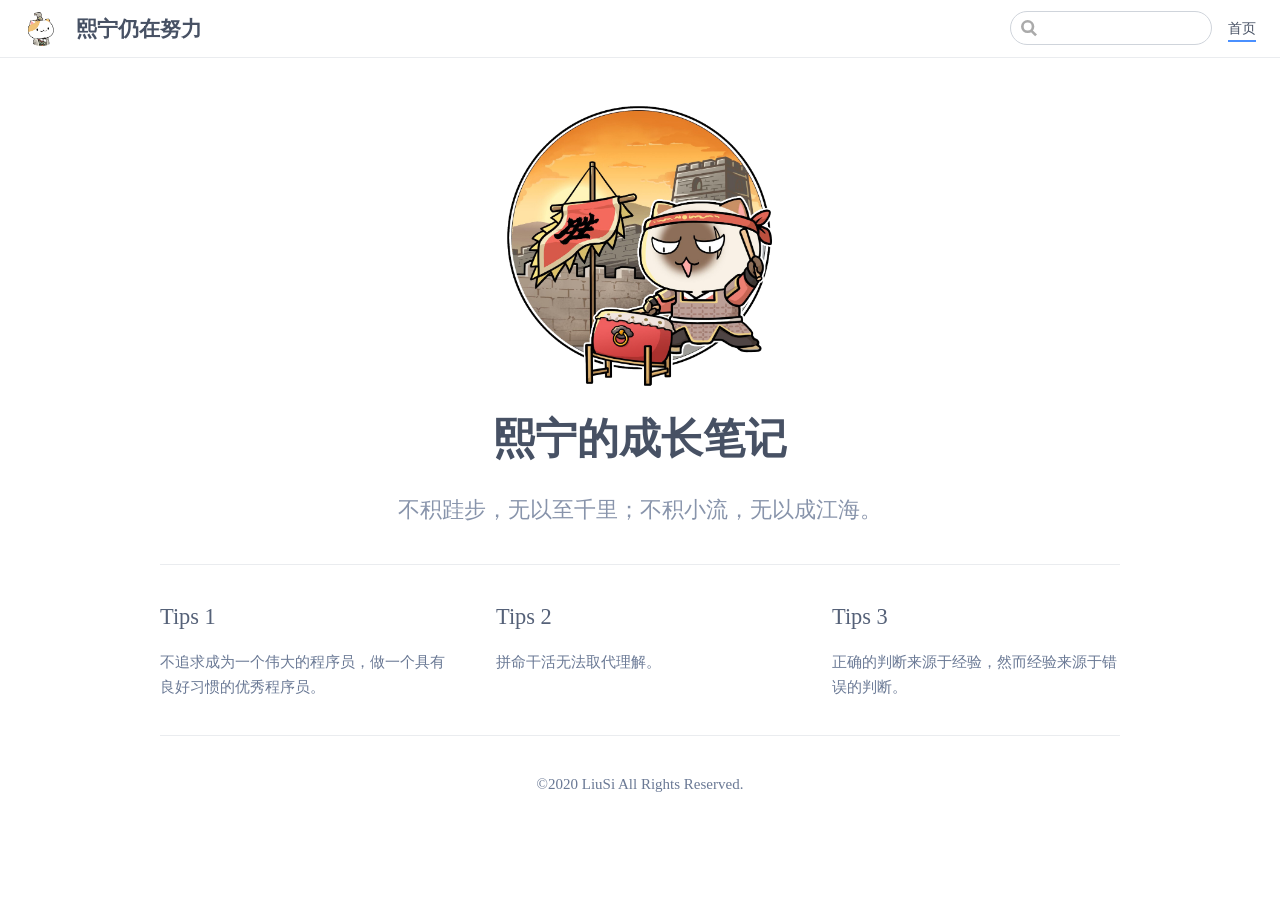
<file: index.html>
<!DOCTYPE html>
<html lang="zh-CN">
  <head>
    <meta charset="utf-8">
    <meta name="viewport" content="width=device-width,initial-scale=1">
    <title>熙宁仍在努力</title>
    <meta name="generator" content="VuePress 1.4.1">
    <link rel="icon" href="/favicon.ico">
    <meta name="description" content="熙宁的成长笔记">
    <link rel="preload" href="/assets/css/0.styles.dd1f9f95.css" as="style"><link rel="preload" href="/assets/js/app.f6659f43.js" as="script"><link rel="preload" href="/assets/js/2.010f5f0e.js" as="script"><link rel="preload" href="/assets/js/6.8e1a3a09.js" as="script"><link rel="prefetch" href="/assets/js/3.d1e9c77b.js"><link rel="prefetch" href="/assets/js/4.b1cb850b.js"><link rel="prefetch" href="/assets/js/5.94f7526c.js"><link rel="prefetch" href="/assets/js/7.97b96099.js">
    <link rel="stylesheet" href="/assets/css/0.styles.dd1f9f95.css">
  </head>
  <body>
    <div id="app" data-server-rendered="true"><div class="theme-container no-sidebar"><header class="navbar"><div class="sidebar-button"><svg xmlns="http://www.w3.org/2000/svg" aria-hidden="true" role="img" viewBox="0 0 448 512" class="icon"><path fill="currentColor" d="M436 124H12c-6.627 0-12-5.373-12-12V80c0-6.627 5.373-12 12-12h424c6.627 0 12 5.373 12 12v32c0 6.627-5.373 12-12 12zm0 160H12c-6.627 0-12-5.373-12-12v-32c0-6.627 5.373-12 12-12h424c6.627 0 12 5.373 12 12v32c0 6.627-5.373 12-12 12zm0 160H12c-6.627 0-12-5.373-12-12v-32c0-6.627 5.373-12 12-12h424c6.627 0 12 5.373 12 12v32c0 6.627-5.373 12-12 12z"></path></svg></div> <a href="/" class="home-link router-link-exact-active router-link-active"><img src="/logo128.png" alt="熙宁仍在努力" class="logo"> <span class="site-name can-hide">熙宁仍在努力</span></a> <div class="links"><div class="search-box"><input aria-label="Search" autocomplete="off" spellcheck="false" value=""> <!----></div> <nav class="nav-links can-hide"><div class="nav-item"><a href="/" class="nav-link router-link-exact-active router-link-active">
  首页
</a></div> <!----></nav></div></header> <div class="sidebar-mask"></div> <aside class="sidebar"><nav class="nav-links"><div class="nav-item"><a href="/" class="nav-link router-link-exact-active router-link-active">
  首页
</a></div> <!----></nav>  <!----> </aside> <main aria-labelledby="main-title" class="home"><header class="hero"><img src="/gu.png" alt="hero"> <h1 id="main-title">
      熙宁的成长笔记
    </h1> <p class="description">
      不积跬步，无以至千里；不积小流，无以成江海。
    </p> <!----></header> <div class="features"><div class="feature"><h2>Tips 1</h2> <p>不追求成为一个伟大的程序员，做一个具有良好习惯的优秀程序员。</p></div><div class="feature"><h2>Tips 2</h2> <p>拼命干活无法取代理解。</p></div><div class="feature"><h2>Tips 3</h2> <p>正确的判断来源于经验，然而经验来源于错误的判断。</p></div></div> <div class="theme-default-content custom content__default"></div> <div class="footer">
    ©2020 LiuSi All Rights Reserved.
  </div></main></div><div class="global-ui"></div></div>
    <script src="/assets/js/app.f6659f43.js" defer></script><script src="/assets/js/2.010f5f0e.js" defer></script><script src="/assets/js/6.8e1a3a09.js" defer></script>
  </body>
</html>
</file>
<file: assets/css/0.styles.dd1f9f95.css>
#nprogress{pointer-events:none}#nprogress .bar{background:#3a86ff;position:fixed;z-index:1031;top:0;left:0;width:100%;height:2px}#nprogress .peg{display:block;position:absolute;right:0;width:100px;height:100%;box-shadow:0 0 10px #3a86ff,0 0 5px #3a86ff;opacity:1;transform:rotate(3deg) translateY(-4px)}#nprogress .spinner{display:block;position:fixed;z-index:1031;top:15px;right:15px}#nprogress .spinner-icon{width:18px;height:18px;box-sizing:border-box;border-color:#3a86ff transparent transparent #3a86ff;border-style:solid;border-width:2px;border-radius:50%;-webkit-animation:nprogress-spinner .4s linear infinite;animation:nprogress-spinner .4s linear infinite}.nprogress-custom-parent{overflow:hidden;position:relative}.nprogress-custom-parent #nprogress .bar,.nprogress-custom-parent #nprogress .spinner{position:absolute}@-webkit-keyframes nprogress-spinner{0%{transform:rotate(0deg)}to{transform:rotate(1turn)}}@keyframes nprogress-spinner{0%{transform:rotate(0deg)}to{transform:rotate(1turn)}}.icon.outbound{color:#aaa;display:inline-block;vertical-align:middle;position:relative;top:-1px}.home{padding:3.6rem 2rem 0;max-width:960px;margin:0 auto;display:block}.home .hero{text-align:center}.home .hero img{max-width:100%;max-height:280px;display:block;margin:3rem auto 1.5rem}.home .hero h1{font-size:3rem}.home .hero .action,.home .hero .description,.home .hero h1{margin:1.8rem auto}.home .hero .description{max-width:35rem;font-size:1.6rem;line-height:1.3;color:#8894ab}.home .hero .action-button{display:inline-block;font-size:1.2rem;color:#fff;background-color:#3a86ff;padding:.8rem 1.6rem;border-radius:4px;transition:background-color .1s ease;box-sizing:border-box;border-bottom:1px solid #1b73ff}.home .hero .action-button:hover{background-color:#4e92ff}.home .features{border-top:1px solid #eaecef;padding:1.2rem 0;margin-top:2.5rem;display:flex;flex-wrap:wrap;align-items:flex-start;align-content:stretch;justify-content:space-between}.home .feature{flex-grow:1;flex-basis:30%;max-width:30%}.home .feature h2{font-size:1.4rem;font-weight:500;border-bottom:none;padding-bottom:0;color:#556178}.home .feature p{color:#6a7995}.home .footer{padding:2.5rem;border-top:1px solid #eaecef;text-align:center;color:#6a7995}@media (max-width:719px){.home .features{flex-direction:column}.home .feature{max-width:100%;padding:0 2.5rem}}@media (max-width:419px){.home{padding-left:1.5rem;padding-right:1.5rem}.home .hero img{max-height:210px;margin:2rem auto 1.2rem}.home .hero h1{font-size:2rem}.home .hero .action,.home .hero .description,.home .hero h1{margin:1.2rem auto}.home .hero .description{font-size:1.2rem}.home .hero .action-button{font-size:1rem;padding:.6rem 1.2rem}.home .feature h2{font-size:1.25rem}}.search-box{display:inline-block;position:relative;margin-right:1rem}.search-box input{cursor:text;width:10rem;height:2rem;color:#6a7995;display:inline-block;border:1px solid #cfd4db;border-radius:2rem;font-size:.9rem;line-height:2rem;padding:0 .5rem 0 2rem;outline:none;transition:all .2s ease;background:#fff url(/assets/img/search.83621669.svg) .6rem .5rem no-repeat;background-size:1rem}.search-box input:focus{cursor:auto;border-color:#3a86ff}.search-box .suggestions{background:#fff;width:20rem;position:absolute;top:2rem;border:1px solid #cfd4db;border-radius:6px;padding:.4rem;list-style-type:none}.search-box .suggestions.align-right{right:0}.search-box .suggestion{line-height:1.4;padding:.4rem .6rem;border-radius:4px;cursor:pointer}.search-box .suggestion a{white-space:normal;color:#7e8ba4}.search-box .suggestion a .page-title{font-weight:600}.search-box .suggestion a .header{font-size:.9em;margin-left:.25em}.search-box .suggestion.focused{background-color:#f3f4f5}.search-box .suggestion.focused a{color:#3a86ff}@media (max-width:959px){.search-box input{cursor:pointer;width:0;border-color:transparent;position:relative}.search-box input:focus{cursor:text;left:0;width:10rem}}@media (-ms-high-contrast:none){.search-box input{height:2rem}}@media (max-width:959px) and (min-width:719px){.search-box .suggestions{left:0}}@media (max-width:719px){.search-box{margin-right:0}.search-box input{left:1rem}.search-box .suggestions{right:0}}@media (max-width:419px){.search-box .suggestions{width:calc(100vw - 4rem)}.search-box input:focus{width:8rem}}.sidebar-button{cursor:pointer;display:none;width:1.25rem;height:1.25rem;position:absolute;padding:.6rem;top:.6rem;left:1rem}.sidebar-button .icon{display:block;width:1.25rem;height:1.25rem}@media (max-width:719px){.sidebar-button{display:block}}.dropdown-enter,.dropdown-leave-to{height:0!important}.dropdown-wrapper{cursor:pointer}.dropdown-wrapper .dropdown-title{display:block;font-size:.9rem;font-family:inherit;cursor:inherit;padding:inherit;line-height:1.4rem;background:transparent;border:none;font-weight:500;color:#475164;pointer-events:none}.dropdown-wrapper .dropdown-title:hover{border-color:transparent}.dropdown-wrapper .dropdown-title .arrow{vertical-align:middle;margin-top:-1px;margin-left:.4rem}.dropdown-wrapper .nav-dropdown .dropdown-item{color:inherit;line-height:1.7rem}.dropdown-wrapper .nav-dropdown .dropdown-item h4{margin:.45rem 0 0;border-top:1px solid #eee;padding:.45rem 1.5rem 0 1.25rem}.dropdown-wrapper .nav-dropdown .dropdown-item .dropdown-subitem-wrapper{padding:0;list-style:none}.dropdown-wrapper .nav-dropdown .dropdown-item .dropdown-subitem-wrapper .dropdown-subitem{font-size:.9em}.dropdown-wrapper .nav-dropdown .dropdown-item a{display:block;line-height:1.7rem;position:relative;border-bottom:none;font-weight:400;margin-bottom:0;padding:0 1.5rem 0 1.25rem}.dropdown-wrapper .nav-dropdown .dropdown-item a.router-link-active,.dropdown-wrapper .nav-dropdown .dropdown-item a:hover{color:#3a86ff}.dropdown-wrapper .nav-dropdown .dropdown-item a.router-link-active:after{content:"";width:0;height:0;border-left:5px solid #3a86ff;border-top:3px solid transparent;border-bottom:3px solid transparent;position:absolute;top:calc(50% - 2px);left:9px}.dropdown-wrapper .nav-dropdown .dropdown-item:first-child h4{margin-top:0;padding-top:0;border-top:0}@media (max-width:719px){.dropdown-wrapper.open .dropdown-title{margin-bottom:.5rem}.dropdown-wrapper .dropdown-title{font-weight:600;font-size:inherit}.dropdown-wrapper .dropdown-title:hover{color:#3a86ff}.dropdown-wrapper .nav-dropdown{transition:height .1s ease-out;overflow:hidden}.dropdown-wrapper .nav-dropdown .dropdown-item h4{border-top:0;margin-top:0;padding-top:0}.dropdown-wrapper .nav-dropdown .dropdown-item>a,.dropdown-wrapper .nav-dropdown .dropdown-item h4{font-size:15px;line-height:2rem}.dropdown-wrapper .nav-dropdown .dropdown-item .dropdown-subitem{font-size:14px;padding-left:1rem}}@media (min-width:719px){.dropdown-wrapper{height:1.8rem}.dropdown-wrapper.open .nav-dropdown,.dropdown-wrapper:hover .nav-dropdown{display:block!important}.dropdown-wrapper.open:blur{display:none}.dropdown-wrapper .dropdown-title .arrow{border-left:4px solid transparent;border-right:4px solid transparent;border-top:6px solid #ccc;border-bottom:0}.dropdown-wrapper .nav-dropdown{display:none;height:auto!important;box-sizing:border-box;max-height:calc(100vh - 2.7rem);overflow-y:auto;position:absolute;top:100%;right:0;background-color:#fff;padding:.6rem 0;border:1px solid;border-color:#ddd #ddd #ccc;text-align:left;border-radius:.25rem;white-space:nowrap;margin:0}}.nav-links{display:inline-block}.nav-links a{line-height:1.4rem;color:inherit}.nav-links a.router-link-active,.nav-links a:hover{color:#3a86ff}.nav-links .nav-item{position:relative;display:inline-block;margin-left:1.5rem;line-height:2rem}.nav-links .nav-item:first-child{margin-left:0}.nav-links .repo-link{margin-left:1.5rem}@media (max-width:719px){.nav-links .nav-item,.nav-links .repo-link{margin-left:0}}@media (min-width:719px){.nav-links a.router-link-active,.nav-links a:hover{color:#475164}.nav-item>a:not(.external).router-link-active,.nav-item>a:not(.external):hover{margin-bottom:-2px;border-bottom:2px solid #4a90ff}}.navbar{padding:.7rem 1.5rem;line-height:2.2rem}.navbar a,.navbar img,.navbar span{display:inline-block}.navbar .logo{height:2.2rem;min-width:2.2rem;margin-right:.8rem;vertical-align:top}.navbar .site-name{font-size:1.3rem;font-weight:600;color:#475164;position:relative}.navbar .links{padding-left:1.5rem;box-sizing:border-box;background-color:#fff;white-space:nowrap;font-size:.9rem;position:absolute;right:1.5rem;top:.7rem;display:flex}.navbar .links .search-box{flex:0 0 auto;vertical-align:top}@media (max-width:719px){.navbar{padding-left:4rem}.navbar .can-hide{display:none}.navbar .links{padding-left:1.5rem}.navbar .site-name{width:calc(100vw - 9.4rem);overflow:hidden;white-space:nowrap;text-overflow:ellipsis}}.page-edit{max-width:740px;margin:0 auto;padding:2rem 2.5rem}@media (max-width:959px){.page-edit{padding:2rem}}@media (max-width:419px){.page-edit{padding:1.5rem}}.page-edit{padding-top:1rem;padding-bottom:1rem;overflow:auto}.page-edit .edit-link{display:inline-block}.page-edit .edit-link a{color:#6a7995;margin-right:.25rem}.page-edit .last-updated{float:right;font-size:.9em}.page-edit .last-updated .prefix{font-weight:500;color:#6a7995}.page-edit .last-updated .time{font-weight:400;color:#aaa}@media (max-width:719px){.page-edit .edit-link{margin-bottom:.5rem}.page-edit .last-updated{font-size:.8em;float:none;text-align:left}}.page-nav{max-width:740px;margin:0 auto;padding:2rem 2.5rem}@media (max-width:959px){.page-nav{padding:2rem}}@media (max-width:419px){.page-nav{padding:1.5rem}}.page-nav{padding-top:1rem;padding-bottom:0}.page-nav .inner{min-height:2rem;margin-top:0;border-top:1px solid #eaecef;padding-top:1rem;overflow:auto}.page-nav .next{float:right}.page{padding-bottom:2rem;display:block}.sidebar-group .sidebar-group{padding-left:.5em}.sidebar-group:not(.collapsable) .sidebar-heading:not(.clickable){cursor:auto;color:inherit}.sidebar-group.is-sub-group{padding-left:0}.sidebar-group.is-sub-group>.sidebar-heading{font-size:.95em;line-height:1.4;font-weight:400;padding-left:2rem}.sidebar-group.is-sub-group>.sidebar-heading:not(.clickable){opacity:.5}.sidebar-group.is-sub-group>.sidebar-group-items{padding-left:1rem}.sidebar-group.is-sub-group>.sidebar-group-items>li>.sidebar-link{font-size:.95em;border-left:none}.sidebar-group.depth-2>.sidebar-heading{border-left:none}.sidebar-heading{color:#475164;transition:color .15s ease;cursor:pointer;font-size:1.1em;font-weight:700;padding:.35rem 1.5rem .35rem 1.25rem;width:100%;box-sizing:border-box;margin:0;border-left:.25rem solid transparent}.sidebar-heading.open,.sidebar-heading:hover{color:inherit}.sidebar-heading .arrow{position:relative;top:-.12em;left:.5em}.sidebar-heading.clickable.active{font-weight:600;color:#3a86ff;border-left-color:#3a86ff}.sidebar-heading.clickable:hover{color:#3a86ff}.sidebar-group-items{transition:height .1s ease-out;font-size:.95em;overflow:hidden}.sidebar .sidebar-sub-headers{padding-left:1rem;font-size:.95em}a.sidebar-link{font-size:1em;font-weight:400;display:inline-block;color:#475164;border-left:.25rem solid transparent;padding:.35rem 1rem .35rem 1.25rem;line-height:1.4;width:100%;box-sizing:border-box}a.sidebar-link:hover{color:#3a86ff}a.sidebar-link.active{font-weight:600;color:#3a86ff;border-left-color:#3a86ff}.sidebar-group a.sidebar-link{padding-left:2rem}.sidebar-sub-headers a.sidebar-link{padding-top:.25rem;padding-bottom:.25rem;border-left:none}.sidebar-sub-headers a.sidebar-link.active{font-weight:500}.sidebar ul{padding:0;margin:0;list-style-type:none}.sidebar a{display:inline-block}.sidebar .nav-links{display:none;border-bottom:1px solid #eaecef;padding:.5rem 0 .75rem}.sidebar .nav-links a{font-weight:600}.sidebar .nav-links .nav-item,.sidebar .nav-links .repo-link{display:block;line-height:1.25rem;font-size:1.1em;padding:.5rem 0 .5rem 1.5rem}.sidebar>.sidebar-links{padding:1.5rem 0}.sidebar>.sidebar-links>li>a.sidebar-link{font-size:1.1em;line-height:1.7;font-weight:700}.sidebar>.sidebar-links>li:not(:first-child){margin-top:.75rem}@media (max-width:719px){.sidebar .nav-links{display:block}.sidebar .nav-links .dropdown-wrapper .nav-dropdown .dropdown-item a.router-link-active:after{top:calc(1rem - 2px)}.sidebar>.sidebar-links{padding:1rem 0}}code[class*=language-],pre[class*=language-]{color:#ccc;background:none;font-family:Consolas,Monaco,Andale Mono,Ubuntu Mono,monospace;font-size:1em;text-align:left;white-space:pre;word-spacing:normal;word-break:normal;word-wrap:normal;line-height:1.5;-moz-tab-size:4;-o-tab-size:4;tab-size:4;-webkit-hyphens:none;-ms-hyphens:none;hyphens:none}pre[class*=language-]{padding:1em;margin:.5em 0;overflow:auto}:not(pre)>code[class*=language-],pre[class*=language-]{background:#2d2d2d}:not(pre)>code[class*=language-]{padding:.1em;border-radius:.3em;white-space:normal}.token.block-comment,.token.cdata,.token.comment,.token.doctype,.token.prolog{color:#999}.token.punctuation{color:#ccc}.token.attr-name,.token.deleted,.token.namespace,.token.tag{color:#e2777a}.token.function-name{color:#6196cc}.token.boolean,.token.function,.token.number{color:#f08d49}.token.class-name,.token.constant,.token.property,.token.symbol{color:#f8c555}.token.atrule,.token.builtin,.token.important,.token.keyword,.token.selector{color:#cc99cd}.token.attr-value,.token.char,.token.regex,.token.string,.token.variable{color:#7ec699}.token.entity,.token.operator,.token.url{color:#67cdcc}.token.bold,.token.important{font-weight:700}.token.italic{font-style:italic}.token.entity{cursor:help}.token.inserted{color:green}.theme-default-content code{color:#63718c;padding:.25rem .5rem;margin:0;font-size:.85em;background-color:rgba(27,31,35,.05);border-radius:3px}.theme-default-content code .token.deleted{color:#ec5975}.theme-default-content code .token.inserted{color:#3a86ff}.theme-default-content pre,.theme-default-content pre[class*=language-]{line-height:1.4;padding:1.25rem 1.5rem;margin:.85rem 0;background-color:#282c34;border-radius:6px;overflow:auto}.theme-default-content pre[class*=language-] code,.theme-default-content pre code{color:#fff;padding:0;background-color:transparent;border-radius:0}div[class*=language-]{position:relative;background-color:#282c34;border-radius:6px}div[class*=language-] .highlight-lines{-webkit-user-select:none;-ms-user-select:none;user-select:none;padding-top:1.3rem;position:absolute;top:0;left:0;width:100%;line-height:1.4}div[class*=language-] .highlight-lines .highlighted{background-color:rgba(0,0,0,.66)}div[class*=language-] pre,div[class*=language-] pre[class*=language-]{background:transparent;position:relative;z-index:1}div[class*=language-]:before{position:absolute;z-index:3;top:.8em;right:1em;font-size:.75rem;color:hsla(0,0%,100%,.4)}div[class*=language-]:not(.line-numbers-mode) .line-numbers-wrapper{display:none}div[class*=language-].line-numbers-mode .highlight-lines .highlighted{position:relative}div[class*=language-].line-numbers-mode .highlight-lines .highlighted:before{content:" ";position:absolute;z-index:3;left:0;top:0;display:block;width:3.5rem;height:100%;background-color:rgba(0,0,0,.66)}div[class*=language-].line-numbers-mode pre{padding-left:4.5rem;vertical-align:middle}div[class*=language-].line-numbers-mode .line-numbers-wrapper{position:absolute;top:0;width:3.5rem;text-align:center;color:hsla(0,0%,100%,.3);padding:1.25rem 0;line-height:1.4}div[class*=language-].line-numbers-mode .line-numbers-wrapper br{-webkit-user-select:none;-ms-user-select:none;user-select:none}div[class*=language-].line-numbers-mode .line-numbers-wrapper .line-number{position:relative;z-index:4;-webkit-user-select:none;-ms-user-select:none;user-select:none;font-size:.85em}div[class*=language-].line-numbers-mode:after{content:"";position:absolute;z-index:2;top:0;left:0;width:3.5rem;height:100%;border-radius:6px 0 0 6px;border-right:1px solid rgba(0,0,0,.66);background-color:#282c34}div[class~=language-js]:before{content:"js"}div[class~=language-ts]:before{content:"ts"}div[class~=language-html]:before{content:"html"}div[class~=language-md]:before{content:"md"}div[class~=language-vue]:before{content:"vue"}div[class~=language-css]:before{content:"css"}div[class~=language-sass]:before{content:"sass"}div[class~=language-scss]:before{content:"scss"}div[class~=language-less]:before{content:"less"}div[class~=language-stylus]:before{content:"stylus"}div[class~=language-go]:before{content:"go"}div[class~=language-java]:before{content:"java"}div[class~=language-c]:before{content:"c"}div[class~=language-sh]:before{content:"sh"}div[class~=language-yaml]:before{content:"yaml"}div[class~=language-py]:before{content:"py"}div[class~=language-docker]:before{content:"docker"}div[class~=language-dockerfile]:before{content:"dockerfile"}div[class~=language-makefile]:before{content:"makefile"}div[class~=language-javascript]:before{content:"js"}div[class~=language-typescript]:before{content:"ts"}div[class~=language-markup]:before{content:"html"}div[class~=language-markdown]:before{content:"md"}div[class~=language-json]:before{content:"json"}div[class~=language-ruby]:before{content:"rb"}div[class~=language-python]:before{content:"py"}div[class~=language-bash]:before{content:"sh"}div[class~=language-php]:before{content:"php"}.custom-block .custom-block-title{font-weight:600;margin-bottom:-.4rem}.custom-block.danger,.custom-block.tip,.custom-block.warning{padding:.1rem 1.5rem;border-left-width:.5rem;border-left-style:solid;margin:1rem 0}.custom-block.tip{background-color:#f3f5f7;border-color:#42b983}.custom-block.warning{background-color:rgba(255,229,100,.3);border-color:#e7c000;color:#6b5900}.custom-block.warning .custom-block-title{color:#b29400}.custom-block.warning a{color:#475164}.custom-block.danger{background-color:#ffe6e6;border-color:#c00;color:#4d0000}.custom-block.danger .custom-block-title{color:#900}.custom-block.danger a{color:#475164}.custom-block.details{display:block;position:relative;border-radius:2px;margin:1.6em 0;padding:1.6em;background-color:#eee}.custom-block.details h4{margin-top:0}.custom-block.details figure:last-child,.custom-block.details p:last-child{margin-bottom:0;padding-bottom:0}.custom-block.details summary{outline:none;cursor:pointer}.arrow{display:inline-block;width:0;height:0}.arrow.up{border-bottom:6px solid #ccc}.arrow.down,.arrow.up{border-left:4px solid transparent;border-right:4px solid transparent}.arrow.down{border-top:6px solid #ccc}.arrow.right{border-left:6px solid #ccc}.arrow.left,.arrow.right{border-top:4px solid transparent;border-bottom:4px solid transparent}.arrow.left{border-right:6px solid #ccc}.theme-default-content:not(.custom){max-width:740px;margin:0 auto;padding:2rem 2.5rem}@media (max-width:959px){.theme-default-content:not(.custom){padding:2rem}}@media (max-width:419px){.theme-default-content:not(.custom){padding:1.5rem}}.table-of-contents .badge{vertical-align:middle}body,html{padding:0;margin:0;background-color:#fff}body{font-family:-apple-system,BlinkMacSystemFont,Segoe UI,Roboto,Oxygen,Ubuntu,Cantarell,Fira Sans,Droid Sans,Helvetica Neue,sans-serif;-webkit-font-smoothing:antialiased;-moz-osx-font-smoothing:grayscale;font-size:16px;color:#475164}.page{padding-left:20rem}.navbar{z-index:20;right:0;height:3.6rem;background-color:#fff;box-sizing:border-box;border-bottom:1px solid #eaecef}.navbar,.sidebar-mask{position:fixed;top:0;left:0}.sidebar-mask{z-index:9;width:100vw;height:100vh;display:none}.sidebar{font-size:16px;background-color:#fff;width:20rem;position:fixed;z-index:10;margin:0;top:3.6rem;left:0;bottom:0;box-sizing:border-box;border-right:1px solid #eaecef;overflow-y:auto}.theme-default-content:not(.custom)>:first-child{margin-top:3.6rem}.theme-default-content:not(.custom) a:hover{text-decoration:underline}.theme-default-content:not(.custom) p.demo{padding:1rem 1.5rem;border:1px solid #ddd;border-radius:4px}.theme-default-content:not(.custom) img{max-width:100%}.theme-default-content.custom{padding:0;margin:0}.theme-default-content.custom img{max-width:100%}a{font-weight:500;text-decoration:none}a,p a code{color:#3a86ff}p a code{font-weight:400}kbd{background:#eee;border:.15rem solid #ddd;border-bottom:.25rem solid #ddd;border-radius:.15rem;padding:0 .15em}blockquote{font-size:1rem;color:#999;border-left:.2rem solid #dfe2e5;margin:1rem 0;padding:.25rem 0 .25rem 1rem}blockquote>p{margin:0}ol,ul{padding-left:1.2em}strong{font-weight:600}h1,h2,h3,h4,h5,h6{font-weight:600;line-height:1.25}.theme-default-content:not(.custom)>h1,.theme-default-content:not(.custom)>h2,.theme-default-content:not(.custom)>h3,.theme-default-content:not(.custom)>h4,.theme-default-content:not(.custom)>h5,.theme-default-content:not(.custom)>h6{margin-top:-3.1rem;padding-top:4.6rem;margin-bottom:0}.theme-default-content:not(.custom)>h1:first-child,.theme-default-content:not(.custom)>h2:first-child,.theme-default-content:not(.custom)>h3:first-child,.theme-default-content:not(.custom)>h4:first-child,.theme-default-content:not(.custom)>h5:first-child,.theme-default-content:not(.custom)>h6:first-child{margin-top:-1.5rem;margin-bottom:1rem}.theme-default-content:not(.custom)>h1:first-child+.custom-block,.theme-default-content:not(.custom)>h1:first-child+p,.theme-default-content:not(.custom)>h1:first-child+pre,.theme-default-content:not(.custom)>h2:first-child+.custom-block,.theme-default-content:not(.custom)>h2:first-child+p,.theme-default-content:not(.custom)>h2:first-child+pre,.theme-default-content:not(.custom)>h3:first-child+.custom-block,.theme-default-content:not(.custom)>h3:first-child+p,.theme-default-content:not(.custom)>h3:first-child+pre,.theme-default-content:not(.custom)>h4:first-child+.custom-block,.theme-default-content:not(.custom)>h4:first-child+p,.theme-default-content:not(.custom)>h4:first-child+pre,.theme-default-content:not(.custom)>h5:first-child+.custom-block,.theme-default-content:not(.custom)>h5:first-child+p,.theme-default-content:not(.custom)>h5:first-child+pre,.theme-default-content:not(.custom)>h6:first-child+.custom-block,.theme-default-content:not(.custom)>h6:first-child+p,.theme-default-content:not(.custom)>h6:first-child+pre{margin-top:2rem}h1:hover .header-anchor,h2:hover .header-anchor,h3:hover .header-anchor,h4:hover .header-anchor,h5:hover .header-anchor,h6:hover .header-anchor{opacity:1}h1{font-size:2.2rem}h2{font-size:1.65rem;padding-bottom:.3rem;border-bottom:1px solid #eaecef}h3{font-size:1.35rem}a.header-anchor{font-size:.85em;float:left;margin-left:-.87em;padding-right:.23em;margin-top:.125em;opacity:0}a.header-anchor:hover{text-decoration:none}.line-number,code,kbd{font-family:source-code-pro,Menlo,Monaco,Consolas,Courier New,monospace}ol,p,ul{line-height:1.7}hr{border:0;border-top:1px solid #eaecef}table{border-collapse:collapse;margin:1rem 0;display:block;overflow-x:auto}tr{border-top:1px solid #dfe2e5}tr:nth-child(2n){background-color:#f6f8fa}td,th{border:1px solid #dfe2e5;padding:.6em 1em}.theme-container.sidebar-open .sidebar-mask{display:block}.theme-container.no-navbar .theme-default-content:not(.custom)>h1,.theme-container.no-navbar h2,.theme-container.no-navbar h3,.theme-container.no-navbar h4,.theme-container.no-navbar h5,.theme-container.no-navbar h6{margin-top:1.5rem;padding-top:0}.theme-container.no-navbar .sidebar{top:0}@media (min-width:720px){.theme-container.no-sidebar .sidebar{display:none}.theme-container.no-sidebar .page{padding-left:0}}@media (max-width:959px){.sidebar{font-size:15px;width:16.4rem}.page{padding-left:16.4rem}}@media (max-width:719px){.sidebar{top:0;padding-top:3.6rem;transform:translateX(-100%);transition:transform .2s ease}.page{padding-left:0}.theme-container.sidebar-open .sidebar{transform:translateX(0)}.theme-container.no-navbar .sidebar{padding-top:0}}@media (max-width:419px){h1{font-size:1.9rem}.theme-default-content div[class*=language-]{margin:.85rem -1.5rem;border-radius:0}}.stress{color:#f21b3f}.home .hero .description{max-width:none!important;font-size:1.4rem!important}.home .hero h1{font-size:2.6rem!important}.home .hero .action-button{padding:.6rem 1.6rem!important}tr{border-color:#475164!important}tr:nth-child(2n){background-color:#e8f6ec!important}td,th{border-left:#475164!important;border-bottom-color:#475164!important;border-right:#475164!important;border-top-color:#475164!important}body{font-size:15px;font-family:Microsoft YaHei UI}h1{font-size:2rem}h4{font-size:1.1rem}.dropdown-item h4,blockquote{font-size:15px}blockquote{border-left-color:#3a86ff;background-color:#f9fcff;color:#3a86ff}.page-edit,.page-nav,.theme-default-content:not(.custom){max-width:none!important}.badge[data-v-15b7b770]{display:inline-block;font-size:14px;height:18px;line-height:18px;border-radius:3px;padding:0 6px;color:#fff}.badge.green[data-v-15b7b770],.badge.tip[data-v-15b7b770],.badge[data-v-15b7b770]{background-color:#42b983}.badge.error[data-v-15b7b770]{background-color:#da5961}.badge.warn[data-v-15b7b770],.badge.warning[data-v-15b7b770],.badge.yellow[data-v-15b7b770]{background-color:#e7c000}.badge+.badge[data-v-15b7b770]{margin-left:5px}
</file>
